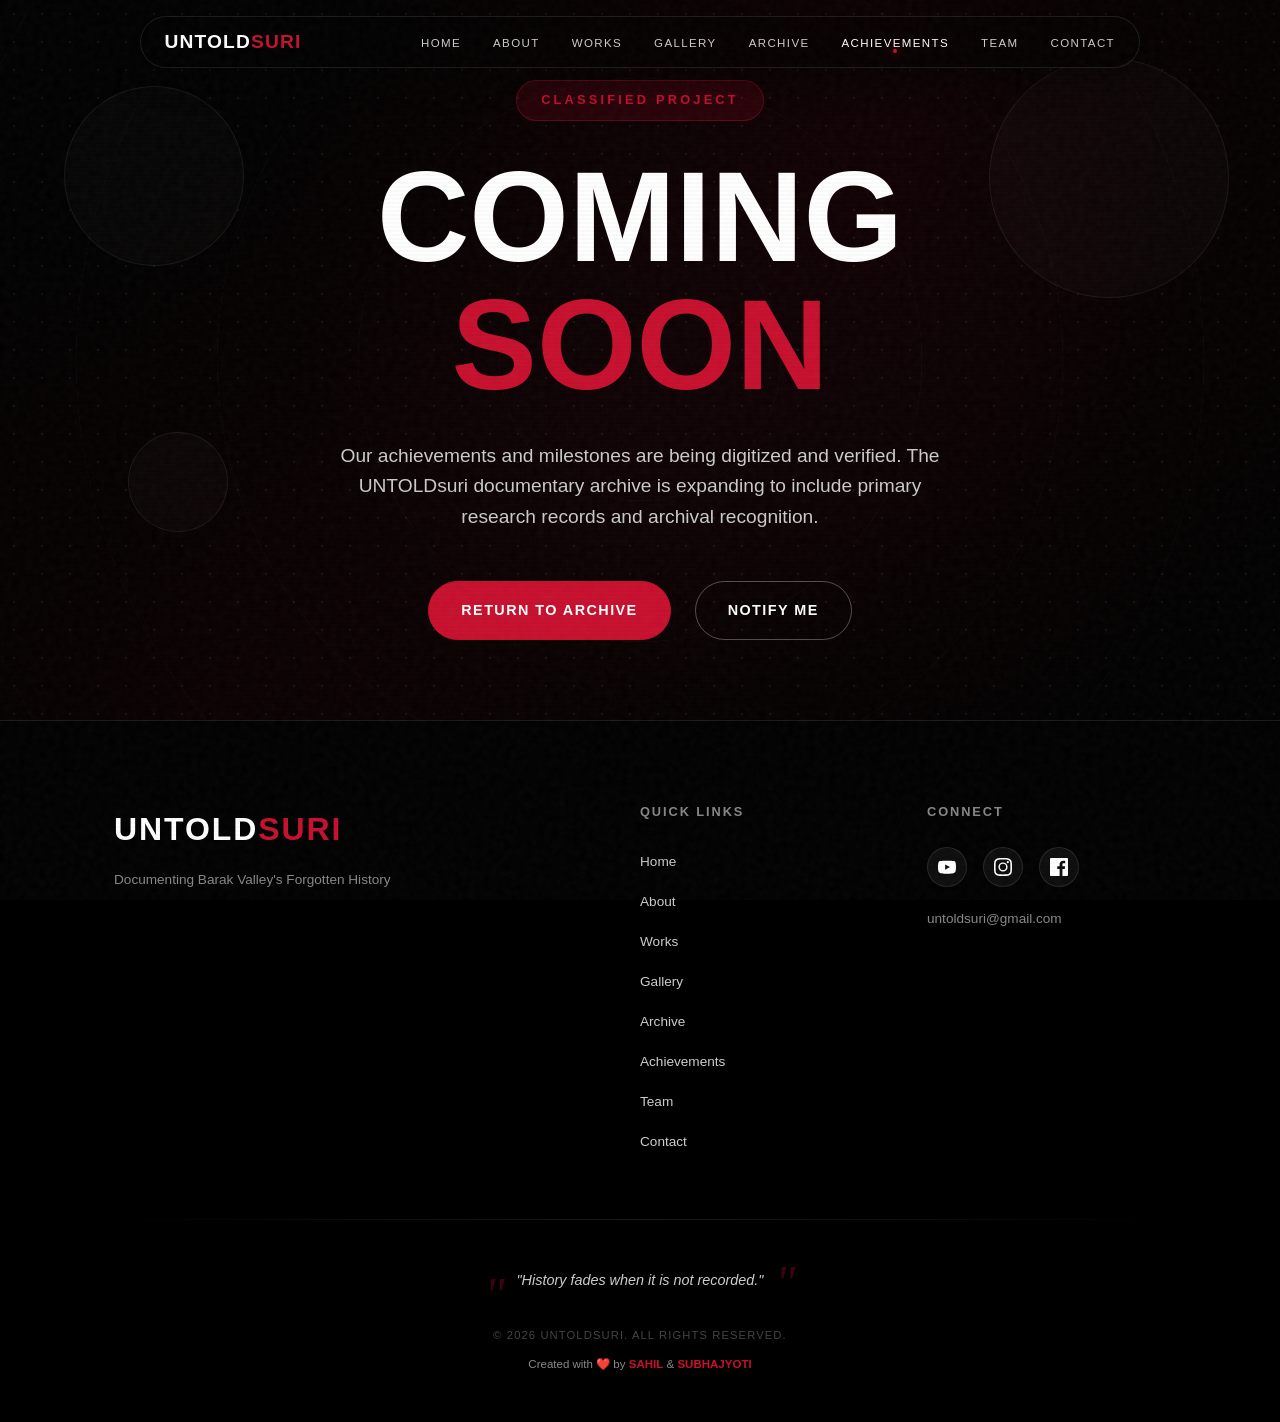
<file: achievements.html>
<!DOCTYPE html>
<html lang="en">

<head>
  <meta charset="UTF-8" />
  <meta name="viewport" content="width=device-width, initial-scale=1.0" />
  <meta name="description"
    content="UNTOLDsuri is an independent research archive documenting the lost history and cultural heritage of Barak Valley. This section is currently under development." />
  <title>Achievements | UNTOLDsuri Archive</title>
  <link rel="canonical" href="https://untold-suri.vercel.app/achievements.html" />

  <!-- Schema.org JSON-LD -->
  <script type="application/ld+json">
    {
      "@context": "https://schema.org",
      "@type": "WebPage",
      "name": "Achievements - Under Development",
      "url": "https://untold-suri.vercel.app/achievements.html",
      "description": "This section of the UNTOLDsuri archive is currently being documented and will be live soon."
    }
  </script>

  <!-- Preload Critical Assets -->
  <link rel="preload" href="Logo/logo.jpg" as="image" fetchpriority="high" />
  <link rel="preconnect" href="https://fonts.googleapis.com" />
  <link rel="preconnect" href="https://fonts.gstatic.com" crossorigin />

  <!-- Stylesheet -->
  <link rel="stylesheet" href="assets/css/style.css?v=1.0.3" />

  <!-- Favicon -->
  <link rel="icon" type="image/jpeg" href="Logo/logo.jpg" sizes="192x192" />

  <style>
    .dev-hero {
      min-height: 80vh;
      display: flex;
      align-items: center;
      justify-content: center;
      text-align: center;
      position: relative;
      overflow: hidden;
    }

    .dev-content {
      position: relative;
      z-index: 2;
      max-width: 700px;
      padding: 2rem;
    }

    .dev-title {
      font-family: var(--font-display);
      font-size: clamp(4rem, 15vw, 8rem);
      font-weight: 900;
      color: var(--white);
      line-height: 1;
      margin-bottom: 2rem;
      text-transform: uppercase;
    }

    .dev-title span {
      color: var(--red);
    }

    .dev-status {
      display: inline-block;
      padding: 0.5rem 1.5rem;
      background: var(--red-dim);
      border: 1px solid var(--red-glow);
      color: var(--red);
      font-weight: 700;
      letter-spacing: 0.2rem;
      text-transform: uppercase;
      font-size: 0.8rem;
      margin-bottom: 2rem;
      border-radius: 99px;
    }

    .dev-desc {
      font-size: 1.2rem;
      color: var(--g6);
      margin-bottom: 3rem;
      line-height: 1.6;
    }
  </style>
</head>

<body>

  <!-- Preloader -->
  <div id="loader" class="loader">
    <div class="loader-content">
      <div class="loader-logo">UNTOLD<span>suri</span></div>
      <div class="loader-bar"></div>
    </div>
  </div>

  <!-- Noise Layers -->
  <div class="film-grain"></div>
  <div class="scanlines"></div>

  <!-- Cursor tracer -->
  <div id="cursor-dot" aria-hidden="true"></div>
  <div id="cursor-ring" aria-hidden="true"></div>

  <!-- Nav -->
  <nav id="site-nav" class="site-nav" aria-label="Primary navigation"></nav>

  <!-- Hero Section -->
  <header class="dev-hero">
    <div class="hero-bubbles" aria-hidden="true">
      <span></span><span></span><span></span>
    </div>
    <div class="concentric-bg"></div>

    <div class="dev-content container reveal active">
      <div class="dev-status">Classified Project</div>
      <h1 class="dev-title">Coming <span>Soon</span></h1>
      <p class="dev-desc">
        Our achievements and milestones are being digitized and verified.
        The UNTOLDsuri documentary archive is expanding to include primary research records and archival recognition.
      </p>
      <div class="hero-actions" style="justify-content: center;">
        <a href="index.html" class="btn btn-primary">Return to Archive</a>
        <a href="contact.html" class="btn btn-outline">Notify Me</a>
      </div>
    </div>
  </header>

  <footer class="site-footer">
    <div class="container">
      <div class="footer-grid">
        <div class="footer-col brand-col">
          <p id="footer-brand" class="footer-brand"></p>
          <p id="footer-tagline" class="footer-tagline"></p>
        </div>
        <div class="footer-col">
          <h4 class="footer-label">Quick Links</h4>
          <ul id="footer-nav" class="footer-nav-list"></ul>
        </div>
        <div class="footer-col">
          <h4 class="footer-label">Connect</h4>
          <div id="footer-socials"></div>
        </div>
      </div>
      <div class="footer-divider"></div>
      <div class="footer-bottom">
        <blockquote id="footer-quote" class="footer-quote"></blockquote>
        <div class="footer-meta">
          <p id="footer-copy" class="footer-copy"></p>
          <p id="footer-dev" class="footer-dev"></p>
        </div>
      </div>
    </div>
  </footer>

  <!-- Scripts -->
  <script src="assets/js/config.js"></script>
  <script src="assets/js/main.js?v=1.0.3" defer></script>

</body>

</html>
</file>
<file: assets/css/style.css>
/* ═══════════════════════════════════════════════════════
   UNTOLDsuri — Glassmorphism + Bubble Edition
   Palette: #000 bg · #fff text · #c8102e red · glass overlays
   Fonts:   Barlow Condensed (display) · Inter (body)
   ═══════════════════════════════════════════════════════ */

/* ── Reset & Base ──────────────────────────────────────── */
*,
*::before,
*::after {
  box-sizing: border-box;
  margin: 0;
  padding: 0;
}

:root {
  --black: #000000;
  --white: #ffffff;
  --red: #c8102e;
  --red-dim: rgba(200, 16, 46, 0.15);
  --red-glow: rgba(200, 16, 46, 0.35);

  /* Glass tokens */
  --glass-bg: rgba(255, 255, 255, 0.05);
  --glass-bg-md: rgba(255, 255, 255, 0.08);
  --glass-bg-hv: rgba(255, 255, 255, 0.1);
  --glass-border: rgba(255, 255, 255, 0.1);
  --glass-blur: 14px;

  /* Greys */
  --g1: #111111;
  --g2: #1a1a1a;
  --g3: rgba(255, 255, 255, 0.08);
  --g4: #444444;
  --g5: #888888;
  --g6: #cccccc;

  --font-display: 'Barlow Condensed', 'Arial Narrow', sans-serif;
  --font-body: 'Inter', 'Helvetica Neue', Arial, sans-serif;
  --max-w: 1100px;
  --section-pad: 5rem 1.5rem;
  /* Reduced from 8rem */
  --radius-card: 20px;
  --radius-pill: 999px;
}

/* ── Visual Noise Fixes ─────────────────────────────── */
.film-grain {
  position: fixed;
  inset: 0;
  z-index: 9999;
  pointer-events: none;
  background-image: url("data:image/svg+xml,%3Csvg viewBox='0 0 200 200' xmlns='http://www.w3.org/2000/svg'%3E%3Cfilter id='noiseFilter'%3E%3CfeTurbulence type='fractalNoise' baseFrequency='0.65' numOctaves='3' stitchTiles='stitch'/%3E%3C/filter%3E%3Crect width='100%25' height='100%25' filter='url(%23noiseFilter)'/%3E%3C/svg%3E");
  opacity: 0.04;
  animation: jitter 0.2s steps(4) infinite;
}

@keyframes jitter {
  0% {
    transform: translate(0, 0);
  }

  25% {
    transform: translate(-0.5%, -0.5%);
  }

  50% {
    transform: translate(0.5%, 0.5%);
  }

  75% {
    transform: translate(-0.5%, 0.5%);
  }

  100% {
    transform: translate(0, 0);
  }
}

.scanlines {
  position: fixed;
  inset: 0;
  z-index: 9998;
  pointer-events: none;
  background: linear-gradient(to bottom,
      transparent 50%,
      rgba(0, 0, 0, 0.1) 50%);
  background-size: 100% 4px;
  opacity: 0.2;
}

/* ── Diziver-style Reveal Animations ───────────────────── */
.reveal {
  opacity: 0;
  transform: translateY(30px);
  /* Smoother, bouncier bezier curve similar to modern premium sites */
  transition: opacity 1.2s cubic-bezier(0.16, 1, 0.3, 1), transform 1.2s cubic-bezier(0.16, 1, 0.3, 1);
}

.reveal.active {
  opacity: 1;
  transform: translateY(0);
}

/* Staggered Delays for Headers */
.reveal-delay-1 {
  transition-delay: 0.1s;
}

.reveal-delay-2 {
  transition-delay: 0.25s;
}

.reveal-delay-3 {
  transition-delay: 0.4s;
}

/* ── Page Header (Breadcrumbs) ─────────────────────────── */
.page-header {
  padding: 10rem 1.5rem 2rem;
  text-align: center;
  position: relative;
  max-width: var(--max-w);
  margin: 0 auto;
}

.page-header-title {
  font-family: var(--font-display);
  font-size: clamp(3rem, 8vw, 5.5rem);
  font-weight: 900;
  letter-spacing: 0.02em;
  text-transform: uppercase;
  color: var(--white);
  line-height: 1.1;
  margin-bottom: 0.5rem;
}

.breadcrumb {
  display: inline-flex;
  align-items: center;
  gap: 0.5rem;
  font-size: 1rem;
  font-weight: 500;
  color: var(--g5);
  letter-spacing: 0.05em;
  margin-top: 1rem;
}

.breadcrumb a {
  color: var(--white);
  transition: color 0.2s;
}

.breadcrumb a:hover {
  color: var(--red);
}

.breadcrumb-slash {
  color: var(--red);
  margin: 0 0.2rem;
}

/* ── Achievements Cinematic Hero ───────────────────────── */
.achievements-hero-section {
  position: relative;
  min-height: 80vh;
  display: flex;
  align-items: center;
  justify-content: center;
  text-align: center;
  overflow: hidden;
  padding: 6rem 1.5rem;
}

/* Concentric Circles Background */
.concentric-bg {
  position: absolute;
  inset: -50vw;
  /* Stretch way beyond edges to prevent clipping */
  z-index: 0;
  pointer-events: none;
  background: repeating-radial-gradient(circle at center,
      transparent 0,
      transparent 140px,
      rgba(255, 255, 255, 0.04) 141px);
}

.hero-achievements-inner {
  position: relative;
  z-index: 1;
  max-width: 800px;
  display: flex;
  flex-direction: column;
  align-items: center;
}

.hero-pre-title {
  font-family: var(--font-display);
  font-size: 0.9rem;
  font-weight: 700;
  letter-spacing: 0.2em;
  color: var(--red);
  text-transform: uppercase;
  margin-bottom: 1.5rem;
}

.hero-main-title {
  font-family: var(--font-display);
  font-size: clamp(3.5rem, 8vw, 6.5rem);
  font-weight: 900;
  line-height: 1.05;
  letter-spacing: -0.01em;
  color: var(--white);
  margin-bottom: 1.5rem;
}

.hero-main-title .text-highlight {
  color: var(--red);
}

.hero-desc {
  font-size: 1.15rem;
  color: var(--g6);
  max-width: 600px;
  margin: 0 auto 3rem;
  line-height: 1.7;
}

.hero-actions {
  display: flex;
  gap: 1.5rem;
  flex-wrap: wrap;
  justify-content: center;
}

.btn {
  display: inline-flex;
  align-items: center;
  justify-content: center;
  font-family: var(--font-body);
  font-size: 0.9rem;
  font-weight: 600;
  letter-spacing: 0.1em;
  text-transform: uppercase;
  padding: 1rem 2rem;
  border-radius: var(--radius-pill);
  transition: all 0.3s ease;
  cursor: pointer;
}

.btn-primary {
  background: var(--red);
  color: var(--white);
  border: 1px solid var(--red);
}

.btn-primary:hover {
  background: var(--white);
  border-color: var(--white);
  transform: translateY(-2px);
}

.btn-outline {
  background: transparent;
  color: var(--white);
  border: 1px solid rgba(255, 255, 255, 0.3);
}

.btn-outline:hover {
  background: var(--white);
  color: var(--black);
  border-color: var(--white);
  transform: translateY(-2px);
  box-shadow: 0 8px 24px rgba(255, 255, 255, 0.15);
}

.btn-wrap {
  margin-top: 2rem;
}

.btn-wrap.centered {
  text-align: center;
  margin-top: 3rem;
}

.btn-red {
  display: inline-block;
  background: var(--red);
  color: var(--white);
  padding: 0.8rem 2rem;
  border-radius: var(--radius-pill);
  font-family: var(--font-display);
  font-weight: 700;
  text-transform: uppercase;
  letter-spacing: 0.1em;
  transition: all 0.3s;
}

.btn-red:hover {
  background: var(--white);
  color: var(--black);
  transform: translateY(-3px);
  box-shadow: 0 10px 20px rgba(0, 0, 0, 0.4);
}

/* ── UI Elements ─────────────────────────────────────── */
#scroll-progress {
  position: fixed;
  top: 0;
  left: 0;
  height: 3px;
  background: var(--red);
  box-shadow: 0 0 10px var(--red);
  z-index: 10000;
  width: 0%;
  transition: width 0.1s linear;
}

.back-to-top {
  position: fixed;
  bottom: 2rem;
  right: 2rem;
  width: 48px;
  height: 48px;
  border-radius: 50%;
  background: var(--glass-bg-md);
  backdrop-filter: blur(10px);
  -webkit-backdrop-filter: blur(10px);
  border: 1px solid var(--glass-border);
  color: var(--white);
  display: flex;
  align-items: center;
  justify-content: center;
  z-index: 100;
  opacity: 0;
  pointer-events: none;
  transition: all 0.4s cubic-bezier(0.175, 0.885, 0.32, 1.275);
  transform: translateY(20px);
}

.back-to-top.visible {
  opacity: 1;
  pointer-events: auto;
  transform: translateY(0);
}

.back-to-top:hover {
  background: var(--red);
  border-color: var(--red);
  box-shadow: 0 0 20px var(--red-glow);
  transform: translateY(-5px);
}

.back-to-top svg {
  width: 20px;
  height: 20px;
}

/* ── SEO Utilities ──────────────────────────────────────── */
.v-hidden {
  position: absolute;
  width: 1px;
  height: 1px;
  padding: 0;
  margin: -1px;
  overflow: hidden;
  clip: rect(0, 0, 0, 0);
  white-space: nowrap;
  border: 0;
}

html {
  scroll-behavior: smooth;
  font-size: 16px;
}


body {
  background: var(--black);
  color: var(--white);
  font-family: var(--font-body);
  font-size: 1rem;
  line-height: 1.75;
  -webkit-font-smoothing: antialiased;
  overflow-x: hidden;
  /* ─ Rich background: dot-grid over pure black ─ */
  background-image:
    radial-gradient(circle at 70% 15%, rgba(200, 16, 46, 0.07) 0%, transparent 55%),
    radial-gradient(circle at 15% 80%, rgba(200, 16, 46, 0.05) 0%, transparent 45%),
    radial-gradient(circle at 50% 50%, rgba(80, 20, 30, 0.12) 0%, transparent 70%),
    radial-gradient(rgba(255, 255, 255, 0.07) 1px, transparent 1px);
  background-size: 100% 100%, 100% 100%, 100% 100%, 28px 28px;
  background-attachment: fixed, fixed, fixed, fixed;
}

img {
  display: block;
  max-width: 100%;
}

a {
  color: inherit;
  text-decoration: none;
}

ul {
  list-style: none;
}

/* ── Custom Cursor ────────────────────────────────────── */
/* Hide default cursor everywhere except text inputs */
body.has-custom-cursor,
body.has-custom-cursor a,
body.has-custom-cursor button,
body.has-custom-cursor [role="button"] {
  cursor: none;
}

input,
textarea,
select {
  cursor: text;
}

/* Inner dot — pixel-accurate via rAF, no position CSS transition */
#cursor-dot {
  position: fixed;
  top: 0;
  left: 0;
  width: 8px;
  height: 8px;
  border-radius: 50%;
  background: var(--red);
  box-shadow: 0 0 10px var(--red), 0 0 20px rgba(200, 16, 46, 0.5);
  pointer-events: none;
  z-index: 200000;
  opacity: 0;
  /* Start hidden to prevent FOUC at 0,0 */
  transition: width 0.2s, height 0.2s, opacity 0.3s;
  will-change: transform;
}

/* Outer ring — slow trailing bubble, no position CSS transition */
#cursor-ring {
  position: fixed;
  top: 0;
  left: 0;
  width: 36px;
  height: 36px;
  border-radius: 50%;
  background: rgba(200, 16, 46, 0.06);
  backdrop-filter: blur(4px);
  -webkit-backdrop-filter: blur(4px);
  border: 1px solid rgba(200, 16, 46, 0.4);
  box-shadow: 0 0 14px rgba(200, 16, 46, 0.15), inset 0 0 10px rgba(255, 255, 255, 0.03);
  pointer-events: none;
  z-index: 199999;
  /* Only animate size/color, NOT position */
  transition: width 0.25s ease, height 0.25s ease, border-color 0.2s, box-shadow 0.2s, opacity 0.3s;
  will-change: transform;
}

/* Hover state — ring expands on interactive elements */
body.cursor-hover #cursor-ring {
  width: 52px;
  height: 52px;
  border-color: var(--red);
  box-shadow: 0 0 24px rgba(200, 16, 46, 0.35), inset 0 0 14px rgba(255, 255, 255, 0.04);
}

body.cursor-hover #cursor-dot {
  width: 5px;
  height: 5px;
  box-shadow: 0 0 16px var(--red), 0 0 30px rgba(200, 16, 46, 0.6);
}

/* ── Typography helpers ────────────────────────────────── */
.section-label {
  display: inline-block;
  font-family: var(--font-body);
  font-size: 0.68rem;
  font-weight: 600;
  letter-spacing: 0.25em;
  text-transform: uppercase;
  color: var(--red);
  background: var(--red-dim);
  border: 1px solid var(--red-glow);
  border-radius: var(--radius-pill);
  padding: 0.28rem 0.9rem;
  margin-bottom: 1.1rem;
}

.section-title {
  font-family: var(--font-display);
  font-size: clamp(2rem, 5vw, 3rem);
  font-weight: 700;
  letter-spacing: 0.03em;
  text-transform: uppercase;
  line-height: 1.1;
  margin-bottom: 2rem;
}

.section-intro {
  font-size: 0.95rem;
  color: var(--g6);
  max-width: 640px;
  margin-bottom: 3rem;
  line-height: 1.8;
}

/* ── Container ─────────────────────────────────────────── */
.container {
  max-width: var(--max-w);
  margin: 0 auto;
  padding: 0 1.5rem;
}

/* ── Sections ──────────────────────────────────────────── */
.section {
  padding: var(--section-pad);
  position: relative;
  overflow: hidden;
  /* Prevent parallax overflow */
}

.section>.container {
  position: relative;
  z-index: 1;
}

.section-alt {
  background: transparent;
}

/* ══════════════════════════════════════ BUBBLE ORBS ════ */
/* Ambient glow blobs attached to alternate sections */
.bubble-bg {
  position: absolute;
  inset: 0;
  pointer-events: none;
  overflow: hidden;
  z-index: 0;
}

.bubble-bg::before {
  content: '';
  position: absolute;
  width: 380px;
  height: 380px;
  border-radius: 50%;
  background: var(--red);
  filter: blur(90px);
  opacity: 0.18;
  top: -100px;
  right: -80px;
}

.bubble-bg::after {
  content: '';
  position: absolute;
  width: 280px;
  height: 280px;
  border-radius: 50%;
  background: rgba(180, 180, 180, 0.5);
  filter: blur(80px);
  opacity: 0.08;
  bottom: -80px;
  left: -60px;
}

/* ═══════════════════════════════════════════ NAV ═══════ */
.site-nav {
  position: fixed;
  top: 1rem;
  left: 50%;
  transform: translateX(-50%);
  width: calc(100% - 3rem);
  max-width: 1000px;
  z-index: 100;
  background: rgba(0, 0, 0, 0.55);
  backdrop-filter: blur(20px) saturate(180%);
  -webkit-backdrop-filter: blur(20px) saturate(180%);
  border: 1px solid var(--glass-border);
  border-radius: var(--radius-pill);
  display: flex;
  align-items: center;
  justify-content: space-between;
  padding: 0 1.5rem;
  height: 52px;
  box-shadow: 0 8px 32px rgba(0, 0, 0, 0.5);
}

.nav-brand {
  font-family: var(--font-display);
  font-size: 1.2rem;
  font-weight: 900;
  letter-spacing: 0.06em;
  text-transform: uppercase;
}

.nav-brand span {
  color: var(--red);
}

.nav-links {
  display: flex;
  gap: 2rem;
}

.nav-links a {
  font-size: 0.72rem;
  font-weight: 500;
  letter-spacing: 0.12em;
  text-transform: uppercase;
  color: var(--g6);
  transition: color 0.15s;
}

.nav-links a:hover,
.nav-links a.active {
  color: var(--white);
}

.nav-links a.active::after {
  content: '';
  position: absolute;
  bottom: -4px;
  left: 50%;
  width: 4px;
  height: 4px;
  background: var(--red);
  border-radius: 50%;
  transform: translateX(-50%);
  box-shadow: 0 0 8px var(--red);
}

.nav-links a {
  position: relative;
}

.nav-toggle {
  display: none;
  flex-direction: column;
  gap: 5px;
  background: none;
  border: none;
  cursor: pointer;
  padding: 4px;
}

.nav-toggle span {
  display: block;
  width: 22px;
  height: 1.5px;
  background: var(--white);
}

/* ═══════════════════════════════════════════ HERO ══════ */
.hero {
  min-height: 100svh;
  display: flex;
  align-items: center;
  justify-content: center;
  text-align: center;
  padding: 7rem 1.5rem 5rem;
  position: relative;
  overflow: hidden;
}

/* Ambient orbs behind hero */
.hero::before {
  content: '';
  position: absolute;
  width: 520px;
  height: 520px;
  border-radius: 50%;
  background: var(--red);
  filter: blur(120px);
  opacity: 0.14;
  top: -140px;
  right: -100px;
  pointer-events: none;
}

.hero::after {
  content: '';
  position: absolute;
  width: 400px;
  height: 400px;
  border-radius: 50%;
  background: rgba(200, 200, 200, 0.5);
  filter: blur(100px);
  opacity: 0.07;
  bottom: -100px;
  left: -80px;
  pointer-events: none;
}

/* Floating glass bubble decoratives */
.hero-bubbles {
  position: absolute;
  inset: 0;
  pointer-events: none;
  overflow: hidden;
}

.hero-bubbles span {
  position: absolute;
  border-radius: 50%;
  border: 1px solid rgba(255, 255, 255, 0.07);
  background: rgba(255, 255, 255, 0.025);
  backdrop-filter: blur(4px);
  -webkit-backdrop-filter: blur(4px);
}

.hero-bubbles span:nth-child(1) {
  width: 180px;
  height: 180px;
  top: 12%;
  left: 5%;
}

.hero-bubbles span:nth-child(2) {
  width: 100px;
  height: 100px;
  top: 60%;
  left: 10%;
}

.hero-bubbles span:nth-child(3) {
  width: 240px;
  height: 240px;
  top: 8%;
  right: 4%;
}

.hero-bubbles span:nth-child(4) {
  width: 120px;
  height: 120px;
  bottom: 15%;
  right: 8%;
}

.hero-bubbles span:nth-child(5) {
  width: 70px;
  height: 70px;
  bottom: 30%;
  left: 25%;
  border-color: rgba(200, 16, 46, 0.2);
}

.hero-bubbles span:nth-child(6) {
  width: 300px;
  height: 300px;
  bottom: -60px;
  right: 20%;
  opacity: 0.5;
}

.hero-inner {
  position: relative;
  z-index: 1;
  display: flex;
  flex-direction: column;
  align-items: center;
}

/* Logo with glass ring */
.hero-logo {
  width: 110px;
  height: 110px;
  object-fit: contain;
  border-radius: 50%;
  margin-bottom: 2rem;
  padding: 8px;
  background: rgba(255, 255, 255, 0.06);
  backdrop-filter: blur(10px);
  -webkit-backdrop-filter: blur(10px);
  border: 1px solid rgba(255, 255, 255, 0.15);
  box-shadow: 0 0 40px rgba(200, 16, 46, 0.22), 0 8px 32px rgba(0, 0, 0, 0.6);
}

.hero-title {
  font-family: var(--font-display);
  font-size: clamp(3.5rem, 12vw, 8rem);
  font-weight: 900;
  letter-spacing: 0.04em;
  text-transform: uppercase;
  line-height: 1;
  margin-bottom: 1.5rem;
}

.hero-title span {
  color: var(--red);
}

.red-rule {
  width: 60px;
  height: 2px;
  background: var(--red);
  box-shadow: 0 0 14px var(--red);
  margin: 0 auto 1.75rem;
  border-radius: 2px;
}

.hero-tagline {
  font-family: var(--font-display);
  font-size: clamp(1.1rem, 3vw, 1.5rem);
  font-weight: 700;
  letter-spacing: 0.06em;
  text-transform: uppercase;
  color: var(--g6);
  margin-bottom: 0.9rem;
}

/* Subtext as a glass pill */
.hero-sub {
  font-size: 0.95rem;
  color: var(--g5);
  max-width: 480px;
  line-height: 1.8;
  background: rgba(255, 255, 255, 0.04);
  backdrop-filter: blur(8px);
  -webkit-backdrop-filter: blur(8px);
  border: 1px solid rgba(255, 255, 255, 0.08);
  border-radius: var(--radius-pill);
  padding: 0.75rem 1.5rem;
  margin-top: 0.3rem;
}

/* ═══════════════════════════════════════════ ABOUT ════ */
.about-body {
  max-width: 760px;
  display: flex;
  flex-direction: column;
  gap: 1.25rem;
  background: var(--glass-bg);
  backdrop-filter: blur(var(--glass-blur));
  -webkit-backdrop-filter: blur(var(--glass-blur));
  border: 1px solid var(--glass-border);
  border-radius: var(--radius-card);
  padding: 2.5rem;
  box-shadow: 0 8px 32px rgba(0, 0, 0, 0.4);
}

.about-body p {
  font-size: 0.975rem;
  color: var(--g6);
  line-height: 1.85;
}

.about-body p.lead,
.about-body p:first-child {
  font-size: 1.05rem;
  color: var(--white);
}

/* Achievement/Timeline Styles */
.achievements-list {
  display: flex;
  flex-direction: column;
  gap: 2rem;
  max-width: 800px;
  margin: 0 auto;
}

.achievement-card {
  position: relative;
  background: var(--glass-bg);
  backdrop-filter: blur(var(--glass-blur));
  -webkit-backdrop-filter: blur(var(--glass-blur));
  border: 1px solid var(--glass-border);
  border-left: 4px solid var(--red);
  border-radius: 8px 16px 16px 8px;
  padding: 2rem;
  transition: transform 0.3s cubic-bezier(0.16, 1, 0.3, 1), box-shadow 0.3s;
}

.achievement-card:hover {
  transform: translateX(10px);
  box-shadow: 0 10px 30px rgba(0, 0, 0, 0.4), 0 0 20px rgba(200, 16, 46, 0.1);
}

.achievement-year {
  position: absolute;
  top: -12px;
  right: 2rem;
  background: var(--red);
  color: var(--white);
  font-family: var(--font-display);
  font-weight: 900;
  padding: 0.2rem 1rem;
  border-radius: var(--radius-pill);
  font-size: 1.2rem;
  letter-spacing: 0.05em;
}

.achievement-title {
  font-family: var(--font-display);
  font-size: 1.8rem;
  font-weight: 700;
  text-transform: uppercase;
  color: var(--white);
  line-height: 1.2;
  margin-bottom: 0.5rem;
}

.achievement-event {
  display: inline-block;
  font-size: 0.8rem;
  color: var(--g5);
  text-transform: uppercase;
  letter-spacing: 0.1em;
  margin-bottom: 1rem;
}

.achievement-desc {
  font-size: 0.95rem;
  color: var(--g6);
  line-height: 1.6;
}

/* ═══════════════════════════════════════ PLATFORMS ════ */
.platform-grid {
  display: grid;
  grid-template-columns: repeat(auto-fit, minmax(260px, 1fr));
  gap: 1rem;
}

.platform-card {
  display: flex;
  align-items: center;
  gap: 1.25rem;
  padding: 1.5rem 1.75rem;
  background: var(--glass-bg);
  backdrop-filter: blur(var(--glass-blur));
  -webkit-backdrop-filter: blur(var(--glass-blur));
  border: 1px solid var(--glass-border);
  border-radius: var(--radius-card);
  transition: background 0.2s, border-color 0.2s, box-shadow 0.2s, transform 0.2s;
  cursor: pointer;
  box-shadow: 0 4px 20px rgba(0, 0, 0, 0.3);
}

.platform-card:hover {
  background: var(--glass-bg-hv);
  border-color: rgba(200, 16, 46, 0.35);
  box-shadow: 0 0 30px rgba(200, 16, 46, 0.18), 0 8px 32px rgba(0, 0, 0, 0.4);
  transform: translateY(-3px);
}

.platform-icon {
  flex-shrink: 0;
  width: 36px;
  height: 36px;
  color: var(--g6);
}

.platform-icon svg {
  width: 100%;
  height: 100%;
}

.platform-info {
  flex: 1;
  display: flex;
  flex-direction: column;
  gap: 0.15rem;
}

.platform-info strong {
  font-family: var(--font-display);
  font-size: 1rem;
  font-weight: 700;
  letter-spacing: 0.05em;
  text-transform: uppercase;
}

.platform-info span {
  font-size: 0.78rem;
  color: var(--g5);
  letter-spacing: 0.03em;
}

.platform-arrow {
  font-size: 1.1rem;
  color: var(--g4);
  flex-shrink: 0;
  transition: color 0.15s, transform 0.15s;
}

.platform-card:hover .platform-arrow {
  color: var(--red);
  transform: translate(3px, -3px);
}

/* ═══════════════════════════════════════════ WORKS ════ */
/* Cinematic thumbnail grid — 3 columns desktop → 2 tablet → 1 mobile */
.works-grid {
  display: grid;
  grid-template-columns: repeat(auto-fit, minmax(320px, 1fr));
  gap: 1.5rem;
  align-items: start;
}

.work-card {
  background: var(--glass-bg);
  backdrop-filter: blur(var(--glass-blur));
  -webkit-backdrop-filter: blur(var(--glass-blur));
  border: 1px solid var(--glass-border);
  border-radius: var(--radius-card);
  overflow: hidden;
  display: flex;
  flex-direction: column;
  box-shadow: 0 4px 20px rgba(0, 0, 0, 0.3);
  transition: transform 0.3s cubic-bezier(0.2, 0, 0.2, 1), box-shadow 0.3s, border-color 0.3s;
}

.work-card:hover {
  transform: translateY(-8px);
  box-shadow: 0 20px 40px rgba(0, 0, 0, 0.6), 0 0 30px rgba(200, 16, 46, 0.15);
  border-color: rgba(200, 16, 46, 0.4);
}

.work-thumbnail-link {
  position: relative;
  width: 100%;
  aspect-ratio: 16/9;
  display: block;
  overflow: hidden;
  background: #111;
}

.work-thumbnail {
  width: 100%;
  height: 100%;
  object-fit: cover;
  transition: transform 0.6s cubic-bezier(0.2, 0, 0.2, 1);
  filter: grayscale(0.2);
}

.work-card:hover .work-thumbnail {
  transform: scale(1.05);
  filter: grayscale(0);
}

.play-overlay {
  position: absolute;
  inset: 0;
  display: flex;
  align-items: center;
  justify-content: center;
  background: rgba(0, 0, 0, 0.2);
  opacity: 0;
  transition: opacity 0.3s, background 0.3s;
}

.play-overlay svg {
  width: 60px;
  height: 60px;
  color: var(--white);
  filter: drop-shadow(0 0 15px rgba(0, 0, 0, 0.5));
  transition: transform 0.3s cubic-bezier(0.175, 0.885, 0.32, 1.275);
}

.work-card:hover .play-overlay {
  opacity: 1;
  background: rgba(0, 0, 0, 0.4);
}

.work-card:hover .play-overlay svg {
  transform: scale(1.1);
}

.work-meta {
  padding: 1rem 1.1rem 1.25rem;
  display: flex;
  flex-direction: column;
  gap: 0.45rem;
  flex: 1;
}

.badge {
  display: inline-block;
  font-size: 0.6rem;
  font-weight: 600;
  letter-spacing: 0.12em;
  text-transform: uppercase;
  padding: 0.2rem 0.7rem;
  border-radius: var(--radius-pill);
  border: 1px solid;
  align-self: flex-start;
}

.badge-youtube {
  color: var(--red);
  border-color: rgba(200, 16, 46, 0.5);
  background: rgba(200, 16, 46, 0.1);
}

.badge-instagram {
  color: var(--g6);
  border-color: rgba(255, 255, 255, 0.12);
  background: rgba(255, 255, 255, 0.05);
}

/* Keep legacy classes working too */
.badge-yt {
  color: var(--red);
  border-color: rgba(200, 16, 46, 0.5);
  background: rgba(200, 16, 46, 0.1);
}

.badge-ig {
  color: var(--g6);
  border-color: rgba(255, 255, 255, 0.12);
  background: rgba(255, 255, 255, 0.05);
}

.work-title {
  font-family: var(--font-display);
  font-size: 1rem;
  font-weight: 700;
  letter-spacing: 0.03em;
  text-transform: uppercase;
  line-height: 1.2;
}

.work-desc {
  font-size: 0.78rem;
  color: var(--g5);
  line-height: 1.6;
}

/* ═══════════════════════════════════════ RESEARCH ═════ */
.archive-grid {
  display: grid;
  grid-template-columns: repeat(auto-fit, minmax(260px, 1fr));
  gap: 1.25rem;
}

.archive-col {
  background: var(--glass-bg);
  backdrop-filter: blur(var(--glass-blur));
  -webkit-backdrop-filter: blur(var(--glass-blur));
  border: 1px solid var(--glass-border);
  border-radius: var(--radius-card);
  padding: 1.75rem;
  box-shadow: 0 4px 20px rgba(0, 0, 0, 0.3);
}

.archive-col-title {
  font-family: var(--font-display);
  font-size: 0.8rem;
  font-weight: 700;
  letter-spacing: 0.18em;
  text-transform: uppercase;
  color: var(--g5);
  border-bottom: 1px solid rgba(255, 255, 255, 0.08);
  padding-bottom: 0.6rem;
  margin-bottom: 1.25rem;
}

.archive-list {
  display: flex;
  flex-direction: column;
  gap: 0.75rem;
}

.archive-list li {
  font-size: 0.875rem;
  color: var(--g6);
  padding-left: 1rem;
  position: relative;
  line-height: 1.6;
}

.archive-list li::before {
  content: '—';
  position: absolute;
  left: 0;
  color: var(--red);
  font-size: 0.7rem;
  top: 0.18em;
}

.status-dot {
  display: inline-block;
  width: 7px;
  height: 7px;
  border-radius: 50%;
  background: var(--red);
  box-shadow: 0 0 6px var(--red);
  margin-right: 0.5rem;
  vertical-align: middle;
  position: relative;
  top: -1px;
}

.status-dot.status-pending {
  background: var(--g4);
  box-shadow: none;
}

.archive-list li:has(.status-dot)::before {
  display: none;
}

.archive-list li:has(.status-dot) {
  padding-left: 0;
}

/* ═══════════════════════════════════════════ TEAM ═════ */
.team-grid {
  display: grid;
  grid-template-columns: repeat(auto-fit, minmax(220px, 1fr));
  gap: 1.25rem;
}

.team-card {
  background: #fff;
  /* Paper look consistent with gallery */
  padding: 2rem 1.5rem;
  border-radius: 4px;
  display: flex;
  flex-direction: column;
  align-items: flex-start;
  gap: 1rem;
  box-shadow: 0 4px 20px rgba(0, 0, 0, 0.5), 0 0 0 1px rgba(255, 255, 255, 0.05);
  transition: all 0.3s cubic-bezier(0.2, 0, 0.2, 1);
  position: relative;
  overflow: hidden;
}

.team-card::before {
  content: '';
  position: absolute;
  inset: 0;
  background: url('https://www.transparenttextures.com/patterns/p6.png');
  opacity: 0.03;
  pointer-events: none;
}

.team-card:hover {
  transform: translateY(-8px) scale(1.02);
  border-color: var(--red);
  box-shadow: 0 15px 40px rgba(0, 0, 0, 0.7);
}

.team-name {
  font-family: var(--font-display);
  font-size: 1.1rem;
  font-weight: 700;
  letter-spacing: 0.05em;
  text-transform: uppercase;
  color: #111;
  /* Ink look */
}

.team-bio {
  font-size: 0.85rem;
  color: #444;
  /* Darker for paper legibility */
  line-height: 1.6;
  margin-top: 0.15rem;
}

/* Glass bubble avatar */
.team-avatar {
  width: 64px;
  height: 64px;
  border-radius: 50%;
  display: flex;
  align-items: center;
  justify-content: center;
  background: rgba(255, 255, 255, 0.05);
  backdrop-filter: blur(8px);
  -webkit-backdrop-filter: blur(8px);
  border: 1px solid rgba(255, 255, 255, 0.15);
  overflow: hidden;
  box-shadow: 0 0 20px rgba(200, 16, 46, 0.15);
}

.team-avatar svg {
  width: 60px;
  height: 60px;
}

.team-avatar img {
  width: 64px;
  height: 64px;
  object-fit: cover;
  filter: grayscale(100%);
}

.team-info {
  display: flex;
  flex-direction: column;
  gap: 0.35rem;
}

.team-name {
  font-family: var(--font-display);
  font-size: 1rem;
  font-weight: 700;
  letter-spacing: 0.05em;
  text-transform: uppercase;
}

/* Role as a pill badge */
.team-role {
  display: inline-block;
  font-size: 0.62rem;
  font-weight: 600;
  letter-spacing: 0.15em;
  text-transform: uppercase;
  color: var(--red);
  background: var(--red-dim);
  border: 1px solid rgba(200, 16, 46, 0.3);
  border-radius: var(--radius-pill);
  padding: 0.15rem 0.65rem;
  align-self: flex-start;
}

.team-card.team-slot {
  background: var(--glass-bg);
  border: 1px dashed var(--glass-border);
  color: var(--white);
  cursor: pointer;
}

.team-card.team-slot:hover {
  border-color: var(--red);
  background: var(--red-dim);
}

.team-card.team-slot .team-name {
  color: var(--white);
}

.team-card.team-slot .team-bio {
  color: var(--g5);
}

.slot-plus {
  font-size: 2rem;
  color: var(--red);
  font-weight: 300;
}

/* ═══════════════════════════════════════════ FAQ ═══════ */
.faq-list {
  max-width: 800px;
  margin: 0 auto;
  display: flex;
  flex-direction: column;
  gap: 1rem;
}

.faq-item {
  background: var(--glass-bg);
  backdrop-filter: blur(var(--glass-blur));
  -webkit-backdrop-filter: blur(var(--glass-blur));
  border: 1px solid var(--glass-border);
  border-radius: 12px;
  overflow: hidden;
  transition: all 0.3s ease;
}

.faq-item:hover,
.faq-item.active {
  background: var(--glass-bg-md);
  border-color: rgba(200, 16, 46, 0.3);
  box-shadow: 0 8px 32px rgba(0, 0, 0, 0.4);
}

.faq-question {
  width: 100%;
  padding: 1.5rem 2rem;
  background: none;
  border: none;
  font-family: var(--font-display);
  font-size: 1.1rem;
  font-weight: 700;
  text-transform: uppercase;
  color: var(--white);
  display: flex;
  align-items: center;
  justify-content: space-between;
  cursor: pointer;
  text-align: left;
}

.faq-icon {
  font-size: 1.5rem;
  color: var(--red);
  transition: transform 0.3s ease;
}

.faq-item.active .faq-icon {
  transform: rotate(45deg);
}

.faq-answer {
  max-height: 0;
  overflow: hidden;
  transition: max-height 0.4s cubic-bezier(0.16, 1, 0.3, 1);
}

.faq-item.active .faq-answer {
  max-height: 200px;
}

.faq-answer-inner {
  padding: 0 2rem 1.5rem;
  font-size: 0.95rem;
  color: var(--g6);
  line-height: 1.7;
}

/* ═══════════════════════════════════════ CONTACT ══════ */
.contact-wrap {
  max-width: 720px;
}

.contact-glass {
  background: var(--glass-bg);
  backdrop-filter: blur(var(--glass-blur));
  -webkit-backdrop-filter: blur(var(--glass-blur));
  border: 1px solid var(--glass-border);
  border-radius: var(--radius-card);
  padding: 2.5rem;
  box-shadow: 0 8px 32px rgba(0, 0, 0, 0.4);
  margin-top: 0.5rem;
}

.contact-body {
  font-size: 0.975rem;
  color: var(--g6);
  line-height: 1.85;
  margin-bottom: 1.1rem;
}

.contact-email {
  display: inline-flex;
  align-items: center;
  gap: 0.6rem;
  margin-top: 1.75rem;
  font-family: var(--font-display);
  font-size: 1.05rem;
  font-weight: 700;
  letter-spacing: 0.05em;
  text-transform: uppercase;
  color: var(--white);
  background: var(--red-dim);
  border: 1px solid rgba(200, 16, 46, 0.45);
  border-radius: var(--radius-pill);
  padding: 0.7rem 1.5rem;
  backdrop-filter: blur(8px);
  -webkit-backdrop-filter: blur(8px);
  transition: background 0.2s, box-shadow 0.2s, transform 0.15s;
}

.contact-email svg {
  width: 18px;
  height: 18px;
  flex-shrink: 0;
  color: var(--red);
}

.contact-email:hover {
  background: rgba(200, 16, 46, 0.25);
  box-shadow: 0 0 24px rgba(200, 16, 46, 0.3);
  transform: translateY(-2px);
}

/* ═══════════════════════════════════════════ FOOTER ════ */
.site-footer {
  background: rgba(0, 0, 0, 0.95);
  border-top: 1px solid var(--glass-border);
  backdrop-filter: blur(20px);
  padding: 5rem 1.5rem 3rem;
  margin-top: 0;
  /* Removed large margin */
}

.footer-grid {
  display: grid;
  grid-template-columns: 2fr 1fr 1fr;
  gap: 3rem;
  margin-bottom: 4rem;
}

.footer-label {
  font-family: var(--font-display);
  font-size: 0.8rem;
  font-weight: 700;
  letter-spacing: 0.15em;
  text-transform: uppercase;
  color: var(--g5);
  margin-bottom: 1.5rem;
}

.footer-brand {
  font-family: var(--font-display);
  font-size: 2rem;
  font-weight: 900;
  letter-spacing: 0.06em;
  text-transform: uppercase;
  margin-bottom: 0.75rem;
}

.footer-brand span {
  color: var(--red);
}

.footer-tagline {
  font-size: 0.85rem;
  color: var(--g5);
  max-width: 300px;
  line-height: 1.6;
}

.footer-nav-list {
  display: flex;
  flex-direction: column;
  gap: 0.75rem;
}

.footer-nav-list a {
  font-size: 0.85rem;
  color: var(--g6);
  transition: color 0.2s;
}

.footer-nav-list a:hover {
  color: var(--red);
}

#footer-socials {
  display: flex;
  flex-direction: column;
  gap: 1.25rem;
}

.footer-social-icons {
  display: flex;
  gap: 1rem;
}

.footer-social-icons a {
  width: 40px;
  height: 40px;
  border-radius: 50%;
  background: var(--glass-bg);
  border: 1px solid var(--glass-border);
  display: flex;
  align-items: center;
  justify-content: center;
  color: var(--white);
  transition: all 0.3s;
}

.footer-email-link {
  font-size: 0.85rem;
  color: var(--g5);
  transition: color 0.15s;
}

.footer-email-link:hover {
  color: var(--red);
}

.footer-social-icons a:hover {
  background: var(--red);
  border-color: var(--red);
  transform: translateY(-3px);
  box-shadow: 0 5px 15px var(--red-glow);
}

.footer-social-icons svg {
  width: 18px;
  height: 18px;
}

.footer-divider {
  height: 1px;
  background: linear-gradient(to right, transparent, var(--glass-border), transparent);
  margin-bottom: 3rem;
}

.footer-bottom {
  display: flex;
  flex-direction: column;
  align-items: center;
  gap: 2rem;
  text-align: center;
}

.footer-quote {
  font-size: 0.9rem;
  color: var(--g6);
  font-style: italic;
  max-width: 500px;
  line-height: 1.8;
  position: relative;
  padding: 0 2rem;
}

.footer-quote::before,
.footer-quote::after {
  content: '"';
  font-family: serif;
  font-size: 3rem;
  color: var(--red);
  opacity: 0.3;
  position: absolute;
}

.footer-quote::before {
  top: -1rem;
  left: 0;
}

.footer-quote::after {
  bottom: -2rem;
  right: 0;
}

.footer-meta {
  display: flex;
  flex-direction: column;
  gap: 0.5rem;
}

.footer-copy {
  font-size: 0.7rem;
  color: var(--g4);
  text-transform: uppercase;
  letter-spacing: 0.1em;
}

.footer-dev {
  font-size: 0.72rem;
  color: var(--g5);
}

.footer-dev a {
  color: var(--red);
  font-weight: 600;
  transition: color 0.15s;
}

.footer-dev a:hover {
  text-decoration: underline;
  color: var(--white);
}

/* Responsive Footer */
@media (max-width: 768px) {
  .footer-grid {
    grid-template-columns: 1fr;
    gap: 2.5rem;
    text-align: center;
  }

  .brand-col {
    display: flex;
    flex-direction: column;
    align-items: center;
  }

  .footer-social-icons {
    justify-content: center;
  }
}

/* ═══════════════════════════════════════ GALLERY ══════ */
.gallery-scroller {
  display: flex;
  gap: 1.5rem;
  overflow-x: auto;
  padding: 1rem 0 2.5rem;
  scrollbar-width: none;
  -ms-overflow-style: none;
}

.gallery-scroller::-webkit-scrollbar {
  display: none;
}

.gallery-card {
  flex: 0 0 320px;
  background: #fff;
  /* Paper look */
  padding: 1rem;
  padding-bottom: 3.5rem;
  border-radius: 4px;
  /* More like a printed photo */
  box-shadow: 0 10px 30px rgba(0, 0, 0, 0.5), 0 0 0 1px rgba(255, 255, 255, 0.1);
  overflow: hidden;
  transition: all 0.5s cubic-bezier(0.2, 0, 0.2, 1);
  position: relative;
  transform: rotate(var(--rot, 0deg));
}

.gallery-card:hover {
  transform: translateY(-15px) scale(1.05) rotate(0deg);
  z-index: 10;
  box-shadow: 0 20px 50px rgba(0, 0, 0, 0.8);
}

.gallery-img {
  width: 100%;
  aspect-ratio: 1/1;
  object-fit: cover;
  filter: sepia(0.3) contrast(1.1) brightness(0.9);
  transition: all 0.5s;
}

.gallery-card:hover .gallery-img {
  filter: sepia(0) contrast(1) brightness(1);
}

.gallery-info {
  position: absolute;
  bottom: 0.5rem;
  left: 1rem;
  right: 1rem;
  text-align: center;
}

.gallery-info h3 {
  font-family: var(--font-display);
  font-size: 0.9rem;
  margin-bottom: 0.2rem;
  color: #111;
  /* Ink look */
}

.gallery-info p {
  display: none;
  /* Hide in card, show in lightbox */
}

/* Lightbox styles */
.lightbox {
  position: fixed;
  inset: 0;
  background: rgba(0, 0, 0, 0.95);
  backdrop-filter: blur(15px);
  z-index: 100000;
  display: none;
  /* Changed from flex to prevent FOUC */
  align-items: center;
  justify-content: center;
  opacity: 0;
  pointer-events: none;
  transition: opacity 0.4s;
}

.lightbox.active {
  display: flex;
  opacity: 1;
  pointer-events: auto;
}

.lightbox-content {
  max-width: 90vw;
  max-height: 80vh;
  position: relative;
  transform: scale(0.9);
  transition: transform 0.4s;
}

.lightbox.active .lightbox-content {
  transform: scale(1);
}

.lightbox-content img {
  width: 100%;
  height: auto;
  max-height: 80vh;
  object-fit: contain;
  box-shadow: 0 0 50px rgba(200, 16, 46, 0.2);
  border: 4px solid #fff;
}

.lightbox-caption {
  margin-top: 1.5rem;
  text-align: center;
  color: var(--white);
}

.lightbox-caption h3 {
  font-family: var(--font-display);
  font-size: 1.5rem;
  color: var(--red);
  margin-bottom: 0.5rem;
}

.lightbox-btn {
  position: absolute;
  top: 50%;
  transform: translateY(-50%);
  background: rgba(255, 255, 255, 0.05);
  border: 1px solid rgba(255, 255, 255, 0.1);
  color: #fff;
  width: 50px;
  height: 50px;
  border-radius: 50%;
  cursor: pointer;
  display: flex;
  align-items: center;
  justify-content: center;
  font-size: 1.5rem;
  transition: all 0.3s;
  z-index: 10;
}

.lightbox-btn:hover {
  background: var(--red);
  border-color: var(--red);
  box-shadow: 0 0 20px var(--red-glow);
}

.lightbox-prev {
  left: 2rem;
}

.lightbox-next {
  right: 2rem;
}

.lightbox-close {
  position: absolute;
  top: 2rem;
  right: 2rem;
  background: none;
  border: none;
  color: #fff;
  font-size: 2rem;
  cursor: pointer;
  z-index: 20;
}

/* ═══════════════════════════════════════ MAP ══════ */
.map-wrapper {
  position: relative;
  width: 100%;
  aspect-ratio: 16/9;
  background: #080808;
  border-radius: var(--radius-card);
  overflow: hidden;
}

.map-canvas {
  position: absolute;
  inset: 0;
  background: url('../img/map-bg.jpg') no-repeat center center;
  background-size: cover;
  opacity: 0.6;
}

.map-pin {
  position: absolute;
  width: 14px;
  height: 14px;
  background: var(--red);
  border: 2px solid white;
  border-radius: 50%;
  transform: translate(-50%, -50%);
  z-index: 2;
  box-shadow: 0 0 15px var(--red);
  cursor: pointer;
  transition: transform 0.3s;
}

.map-pin:hover {
  transform: translate(-50%, -50%) scale(1.5);
}

.map-pin::before {
  content: '';
  position: absolute;
  inset: -10px;
  border: 2px solid var(--red);
  border-radius: 50%;
  animation: pulse-ring 2s infinite;
}

@keyframes pulse-ring {
  0% {
    transform: scale(0.5);
    opacity: 0.8;
  }

  100% {
    transform: scale(2.5);
    opacity: 0;
  }
}

.map-pin::after {
  content: '';
  position: absolute;
  inset: -10px;
  border: 1px solid var(--red);
  border-radius: 50%;
  opacity: 0;
  animation: pulse 2s infinite;
}

@keyframes pulse {
  0% {
    transform: scale(0.5);
    opacity: 0.8;
  }

  100% {
    transform: scale(2.5);
    opacity: 0;
  }
}

.pin-label {
  position: absolute;
  top: 100%;
  left: 50%;
  transform: translateX(-50%);
  white-space: nowrap;
  font-family: var(--font-display);
  font-size: 0.75rem;
  letter-spacing: 0.1em;
  text-transform: uppercase;
  margin-top: 10px;
  background: rgba(0, 0, 0, 0.8);
  padding: 2px 8px;
  border-radius: 4px;
  opacity: 0;
  transition: opacity 0.3s;
  pointer-events: none;
}

.map-pin:hover .pin-label {
  opacity: 1;
}

/* ═══════════════════════════════════════ NEWSLETTER ═══ */
.newsletter-glass {
  max-width: 600px;
  margin: 0 auto;
  text-align: center;
  padding: 4rem 2rem;
}

.newsletter-form {
  display: flex;
  flex-direction: column;
  gap: 1rem;
  margin-top: 2rem;
  max-width: 600px;
  margin-left: auto;
  margin-right: auto;
}

.form-row {
  display: grid;
  grid-template-columns: 1fr 1fr;
  gap: 1rem;
}

.newsletter-form input,
.newsletter-form textarea {
  width: 100%;
  background: rgba(255, 255, 255, 0.05);
  border: 1px solid var(--glass-border);
  border-radius: 12px;
  padding: 0.85rem 1.25rem;
  color: var(--white);
  font-family: var(--font-body);
  transition: border-color 0.3s, box-shadow 0.3s;
}

.newsletter-form textarea {
  resize: vertical;
  min-height: 120px;
}

.newsletter-form input:focus,
.newsletter-form textarea:focus {
  outline: none;
  border-color: var(--red);
  box-shadow: 0 0 15px var(--red-glow);
  background: rgba(255, 255, 255, 0.08);
}

@media (max-width: 600px) {
  .form-row {
    grid-template-columns: 1fr;
  }
}

.btn-red {
  background: var(--red);
  color: var(--white);
  border: none;
  border-radius: var(--radius-pill);
  padding: 0.75rem 2rem;
  font-family: var(--font-display);
  font-weight: 700;
  text-transform: uppercase;
  letter-spacing: 0.1em;
  cursor: pointer;
  transition: all 0.3s;
}

.btn-red:hover {
  background: #e01235;
  box-shadow: 0 0 20px var(--red-glow);
  transform: translateY(-2px);
}

/* ═══════════════════════════════════════════ TEAM MODAL & SOCIALS ════ */
.team-socials,
.team-modal-socials {
  display: flex;
  gap: 0.75rem;
  margin-top: 1rem;
}

.team-social-link {
  width: 32px;
  height: 32px;
  border-radius: 50%;
  background: var(--glass-bg);
  border: 1px solid var(--glass-border);
  display: flex;
  align-items: center;
  justify-content: center;
  color: var(--white);
  transition: all 0.3s;
}

.team-social-link:hover {
  background: var(--red);
  border-color: var(--red);
  transform: translateY(-2px);
  box-shadow: 0 4px 12px var(--red-glow);
}

.team-social-link svg {
  width: 16px;
  height: 16px;
}

.click-expand {
  cursor: pointer;
}

/* Team Modal */
.team-modal-content {
  background: var(--glass-bg);
  backdrop-filter: blur(var(--glass-blur));
  -webkit-backdrop-filter: blur(var(--glass-blur));
  border: 1px solid var(--glass-border);
  border-radius: var(--radius-card);
  padding: 3rem;
  max-width: 600px;
  width: 90vw;
  display: flex;
  gap: 2rem;
  align-items: flex-start;
  color: var(--white);
}

@media (max-width: 600px) {
  .team-modal-content {
    flex-direction: column;
    align-items: center;
    text-align: center;
    padding: 2rem 1.5rem;
    gap: 1.5rem;
  }
}

.team-modal-avatar {
  flex-shrink: 0;
  width: 120px;
  height: 120px;
  border-radius: 50%;
  overflow: hidden;
  border: 2px solid var(--glass-border);
  background: #111;
  display: flex;
  align-items: center;
  justify-content: center;
}

.team-modal-avatar img {
  width: 100%;
  height: 100%;
  object-fit: cover;
}

.team-modal-avatar svg {
  width: 60px;
  height: 60px;
  color: var(--g5);
}

.team-modal-info {
  flex: 1;
}

.team-modal-name {
  font-family: var(--font-display);
  font-size: 1.8rem;
  font-weight: 700;
  color: var(--red);
  margin-bottom: 0.2rem;
}

.team-modal-role {
  display: block;
  font-size: 0.9rem;
  color: var(--g6);
  text-transform: uppercase;
  letter-spacing: 0.05em;
  margin-bottom: 1rem;
}

.team-modal-bio {
  font-size: 1rem;
  line-height: 1.7;
  color: var(--g5);
}

.team-modal-socials {
  margin-top: 1.5rem;
}

/* Line Clamp for Team Cards */
.line-clamp {
  display: -webkit-box;
  -webkit-line-clamp: 3;
  -webkit-box-orient: vertical;
  line-clamp: 3;
  /* Standard property */
  overflow: hidden;
}

/* ═══════════════════════════════════════ RESPONSIVE ════ */
@media (max-width: 768px) {
  :root {
    --section-pad: 4rem 1.25rem;
  }

  .site-nav {
    top: 0.75rem;
    width: calc(100% - 2rem);
  }

  .nav-links {
    display: none;
    position: fixed;
    top: 70px;
    left: 1rem;
    right: 1rem;
    background: rgba(0, 0, 0, 0.85);
    backdrop-filter: blur(20px);
    -webkit-backdrop-filter: blur(20px);
    border: 1px solid var(--glass-border);
    border-radius: 20px;
    flex-direction: column;
    gap: 0;
    padding: 0.5rem 0;
    box-shadow: 0 8px 32px rgba(0, 0, 0, 0.6);
  }

  .nav-links.open {
    display: flex;
  }

  .nav-links a {
    padding: 0.85rem 1.5rem;
    font-size: 0.8rem;
    border-bottom: 1px solid rgba(255, 255, 255, 0.05);
  }

  .nav-links a:last-child {
    border-bottom: none;
  }

  .nav-toggle {
    display: flex;
  }

  .hero-logo {
    width: 86px;
    height: 86px;
  }

  .platform-grid {
    grid-template-columns: 1fr;
  }

  .archive-grid {
    grid-template-columns: 1fr;
    gap: 1rem;
  }

  .works-grid {
    grid-template-columns: 1fr 1fr;
  }

  .about-body {
    padding: 1.75rem;
  }
}

@media (max-width: 900px) {
  .works-grid {
    grid-template-columns: repeat(2, 1fr);
  }
}

@media (max-width: 480px) {
  .works-grid {
    grid-template-columns: 1fr;
  }

  .team-grid {
    grid-template-columns: 1fr;
  }

  .hero-logo {
    width: 70px;
    height: 70px;
  }

  .hero-sub {
    border-radius: 16px;
  }

  .hero-bubbles span:nth-child(1) {
    width: 120px;
    height: 120px;
  }

  .hero-bubbles span:nth-child(3) {
    width: 160px;
    height: 160px;
  }

  .hero-bubbles span:nth-child(6) {
    display: none;
  }
}
</file>
